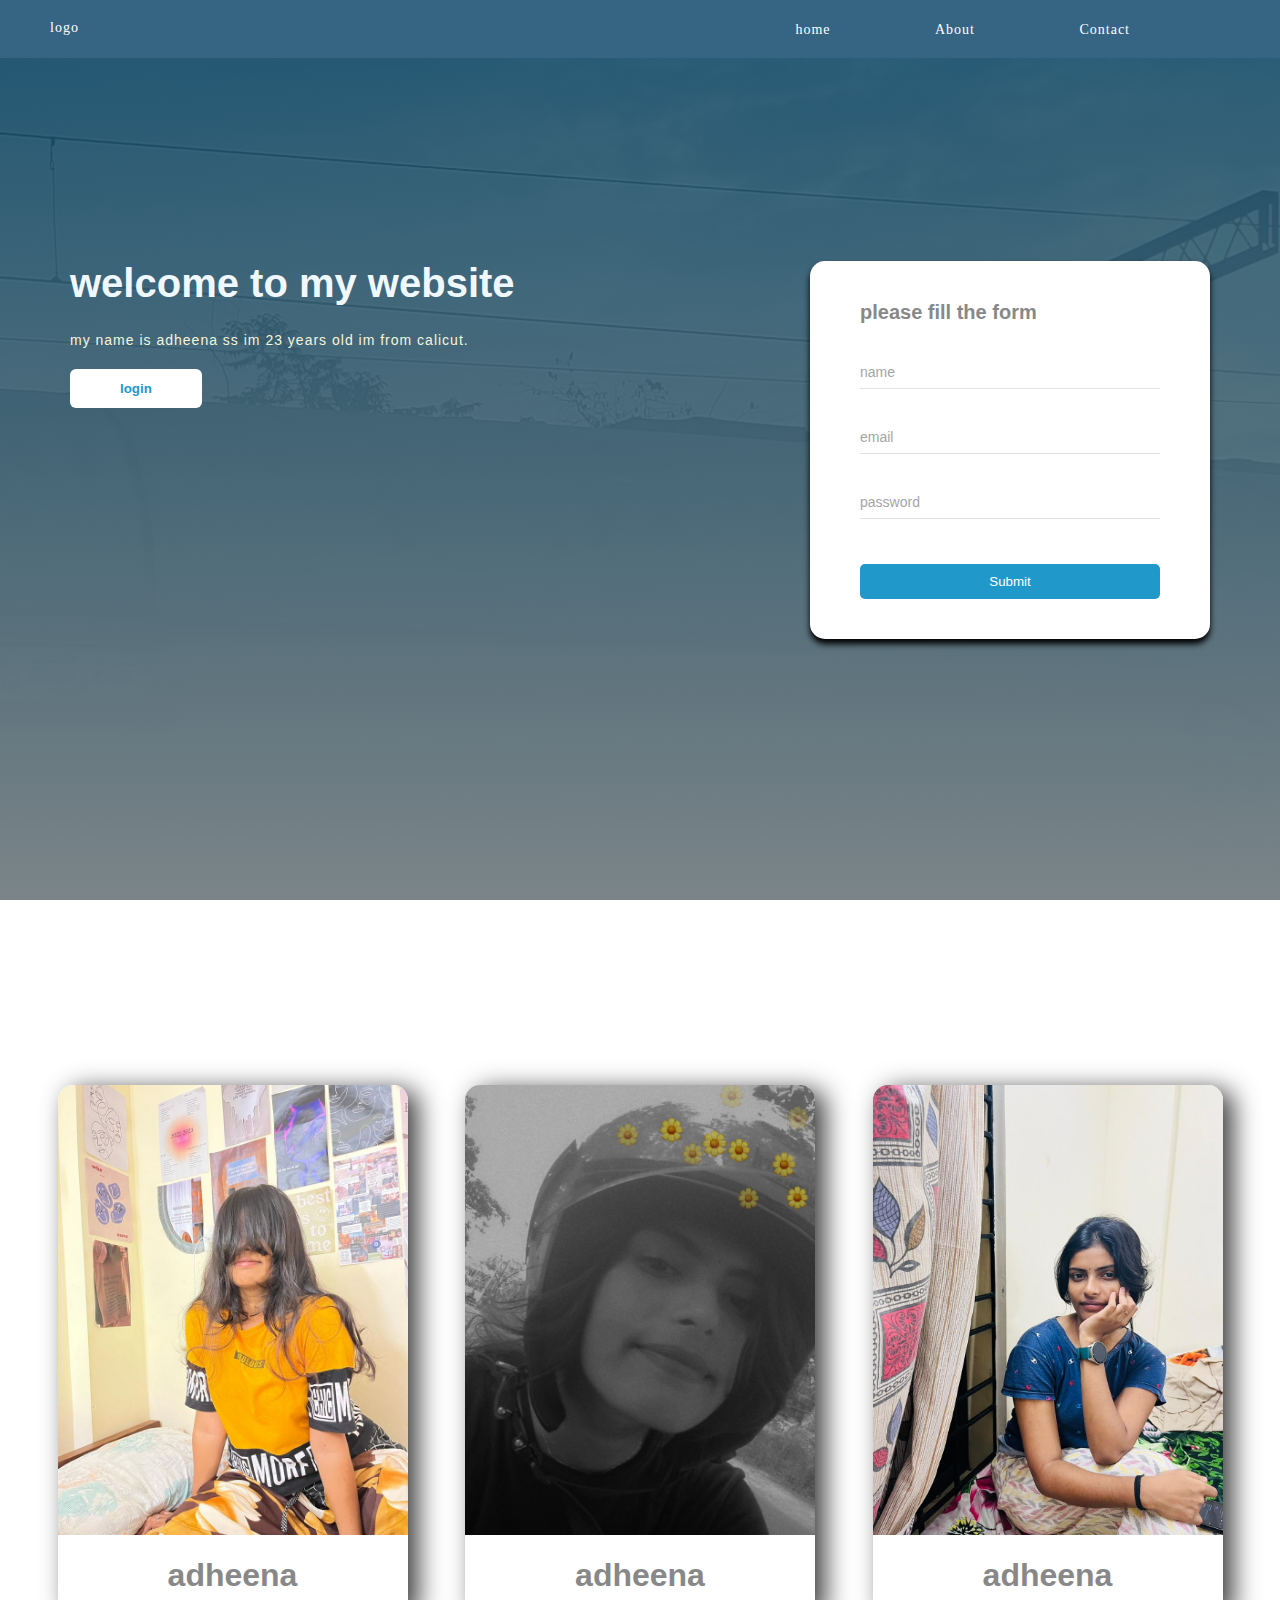
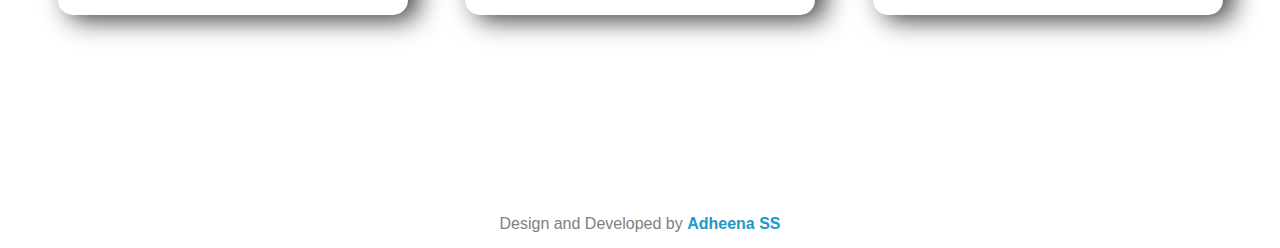
<file: index.html>
<!DOCTYPE html>
<html lang="en">
<head>
    <meta charset="UTF-8">
    <meta http-equiv="X-UA-Compatible" content="IE=edge">
    <meta name="viewport" content="width=device-width, initial-scale=1.0">
    <title>My website</title>
    <link rel="stylesheet" href="./variables.css">
    <link rel="stylesheet" href="css.css">
</head>
<body>
    <header>
        <div class="container">
            <a href="#">logo</a>

            <nav>
                <a href="#">home</a>
                <a href="#">About</a>
                <a href="#">Contact</a>
            </nav>
        </header>
        </div>
        <main>
        <section class="section-1">
            <div class="banner-container">
                <div class="container"> 
                    <div class="left-section">
                        <h1>welcome to my website</h1>
                        <p>my name is adheena ss im 23 years old im from calicut.</p>

                        <button>login</button>
                    </div>

                    <div class="right-section">
                        <h4>please fill the form</h4>

                        <form action="" >
                            <div class="input-group">
                                <input type="text" id="name" required>
                                <label for="name">name</label>
                            </div>
                            <div class="input-group">
                                <input type="email" id="email" required>
                                <label for="email">email</label>
                            </div>
                            <div class="input-group">
                                <input type="password" id="password" required>
                                <label for="password">password</label>
                            </div>
                            <div class="submit-section">
                                <input type="submit" class="submit-button">
                            </div>
                        </form>

                    </div>
                </div>
            </div>
        </section>


        <section class="section-2">
            <div class="card-container">
                <div class="image-container">
                    <img src="./image/p1.jpg" alt="">
                </div>
                <h1>adheena</h1>
            </div>
            <div class="card-container">
                <div class="image-container">
                    <img src="./image/p2.jpg" alt="">
                </div>
                <h1>adheena</h1>
            </div>
            <div class="card-container">
                <div class="image-container">
                    <img src="./image/p3.jpg" alt="">
                </div>
                <h1>adheena</h1>
            </div>
        </section>
    </main>
    <footer>
        Design and Developed by <span>Adheena SS</span>
        
    </footer>
    
</body>
</html>
</file>
<file: variables.css>
:root{
    --primary-color: #2098ca;
    --font-size-14: 14px;
}
</file>
<file: css.css>
* {
   box-sizing: border-box; 

}

body {
    margin: 0;
    padding: 0;
    font-family: Arial, Helvetica, sans-serif;
   
}

/* header section start  */
header {
    width: 100%;
    background-color: rgb(54, 101, 132);
    padding: 20px;
    position: absolute;
    top: 0;


}
header .container {
    display: flex;
    justify-content: space-between;
    width: 1180px;
    margin: auto;

}

header a {
    text-decoration: none;
    margin-right: 100px;
    font-size: 14px;
    color: white;
    letter-spacing: 1px;
    font-family:  Tahoma;

}

/* header section ends  */
 

.banner-container {
    /* margin-top: 100px; */
    width: 100%;
    height: 100vh;
    /* background-image: url(./image/bg.jpg); */
    /* background: linear-gradient(45deg , red,green,rgb(3,6,133)); */
    background: linear-gradient(rgba(6,72,105,0.849),rgb(123, 133, 137)),url(/image/bg.jpg);
    background-repeat: no-repeat;
    background-attachment: fixed;
    background-position: center;
    display: flex;
    align-items: center ;
}
.banner-container .container{
    display: flex;
    justify-content: space-around;
    align-items: center;
    width: 100%;
}

/* left-section  */
.left-section {
    width: 600px;
    align-self: flex-start;
}


.left-section h1 {
    margin: 0;
    font-size: 40px;
    color: aliceblue;
}
.left-section p{
    margin: 0;
    font-size: var(--font-size-14);
    letter-spacing: 1px;
    color: beige;
    margin-top: 20px;
    line-height: 28px;
}
.left-section button{
    color: var(--primary-color);
    background-color: white;
    font-weight: bold;
    border: none;
    padding: 12px 50px;
    border-radius:  6px;
    margin-top: 15px;
    cursor: pointer;

}

/* left section end  */

/* form setion start  */

.right-section{
    width: 400px;
    background-color: white;
    border-radius: 15px;
    padding: 40px 0;
    box-shadow: 0 5px 6px rgba(0, 0, 0 ,26);

}
.right-section h4{
    font-size: 20px;
    width: 300px;
    margin: auto;
    margin-bottom: 30px;
    color: rgb(136, 136, 136);

}
.input-group{
    width: 300px;
    margin: 30px auto;
    display: flex;
    flex-direction: column;
    position: relative;
}

.input-group label{
    color: rgb(165, 165, 165);
    font-size: var(--font-size-14);
    position: absolute;
    top: 10px;
    transition: 0.5s ease-in-out;



}
.input-group input {
    border: none;
    padding: 7px;
    margin-top: 5px;
    outline: none;
    border-bottom: 1px solid #c9c9c98a;
    color: var(--primary-color);

}
.input-group input:focus ~ label,
.input-group input:valid ~ label {
    color: var(--primary-color);
    top: -10px;
    font-size: 12px;


}
.input-group input:focus ,
.input-group input:valid  {
    border-color: var(--primary-color);
   

}
.submit-section{
    text-align: center; 
 }

.submit-button{
    background-color: var(--primary-color);
    color: white;
    border: none;
    padding: 10px 0;
    width: 300px;
    margin-top: 15px;
    border-radius: 5px;
    cursor: pointer;
}

.submit-button:hover{
    box-shadow: 0 3px 6px silver;
}

/* section-2 start  */

.section-2 {
    display: flex;
    justify-content: space-evenly;
    height: 100vh;
    align-items: center;
}
.card-container{
    width: 350px;
    border-radius: 15px;
    box-shadow: 10px 5px 26px rgb(61, 61, 61) ;
    overflow: hidden;
    text-align: center;
}

.card-container h1{
    color: rgb(136,136,136);
}

.image-container {
    width: 100%;
    height: 450px;
    overflow: hidden;

}

.image-container img {
    width: 100%;
    height: 100%;
    object-fit: cover;
    transition: .5s ease-in-out;
}
.image-container img:hover{
    transform: scale(1.1) rotate(-5deg);
}

footer{
    text-align: center;
    color: gray ;
    padding: 15px;
}
footer span{
    color: var(--primary-color);
    font-weight: bold;
}
</file>
